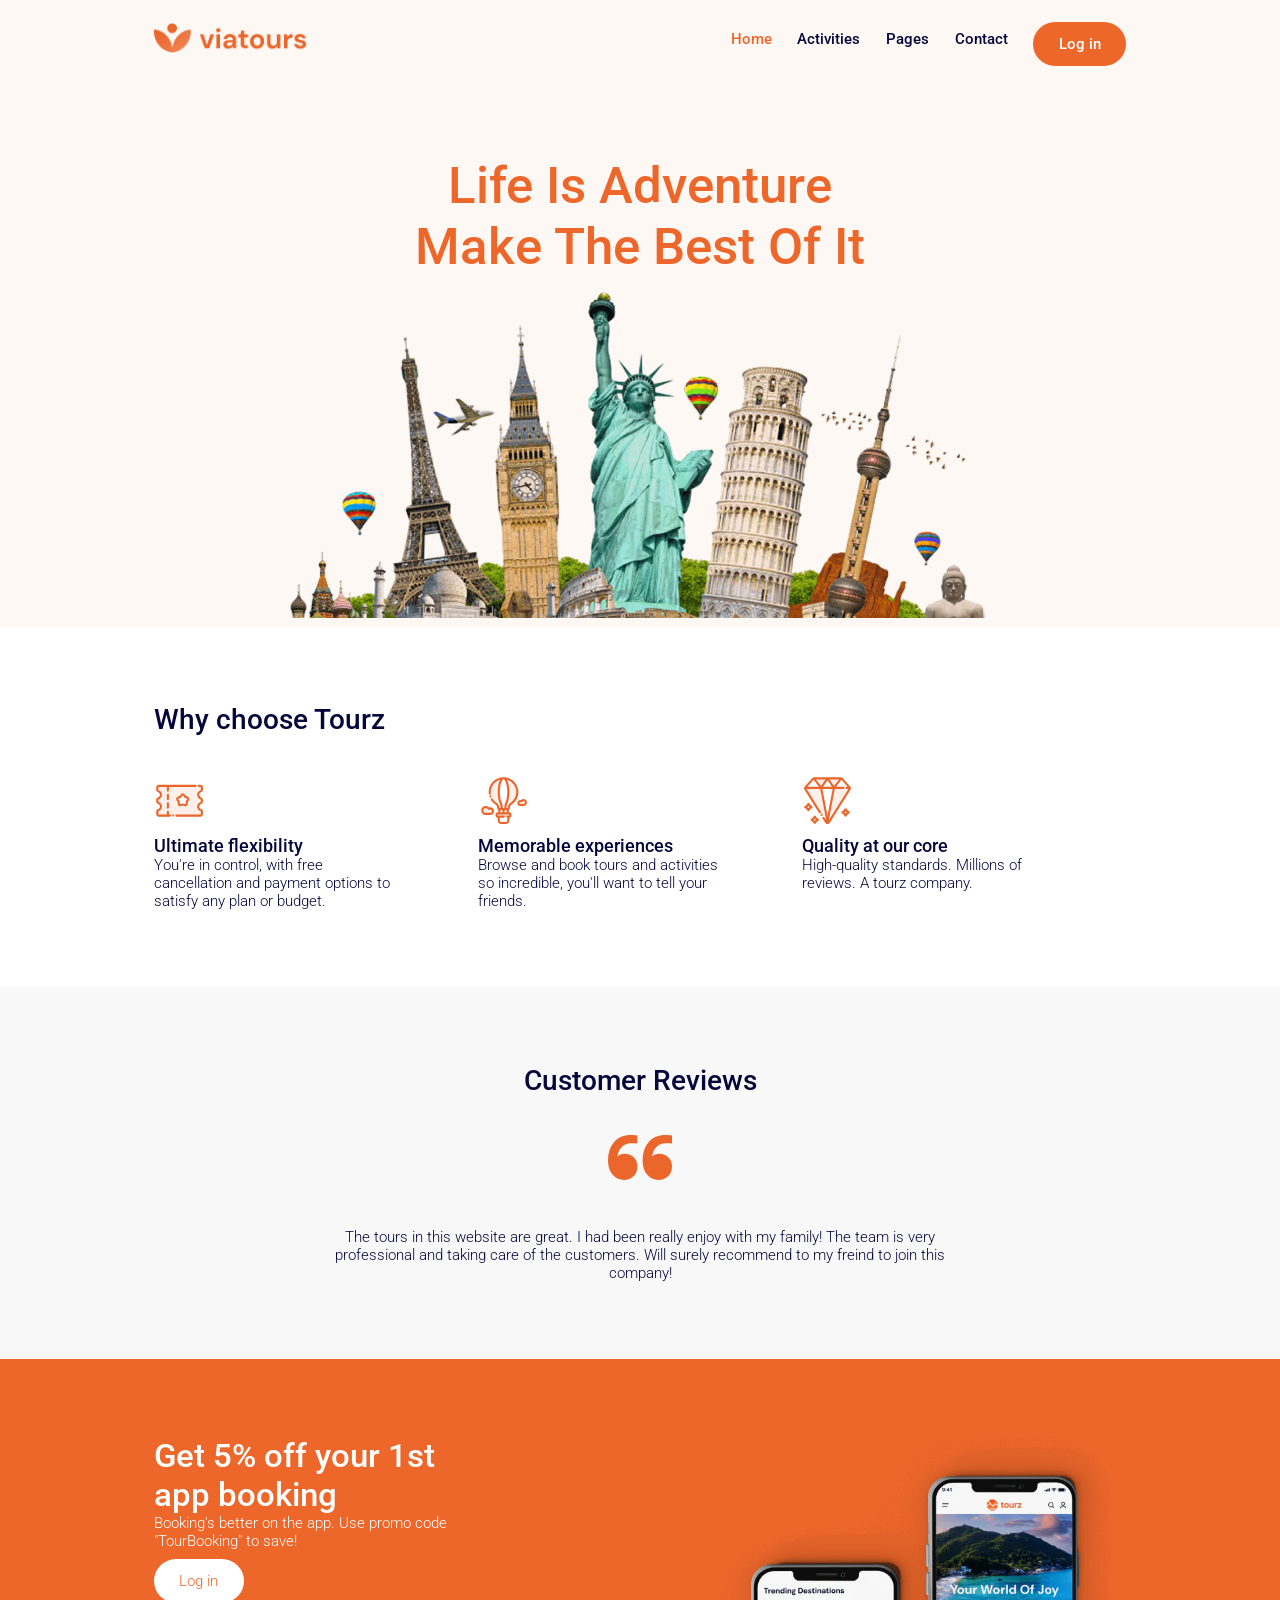
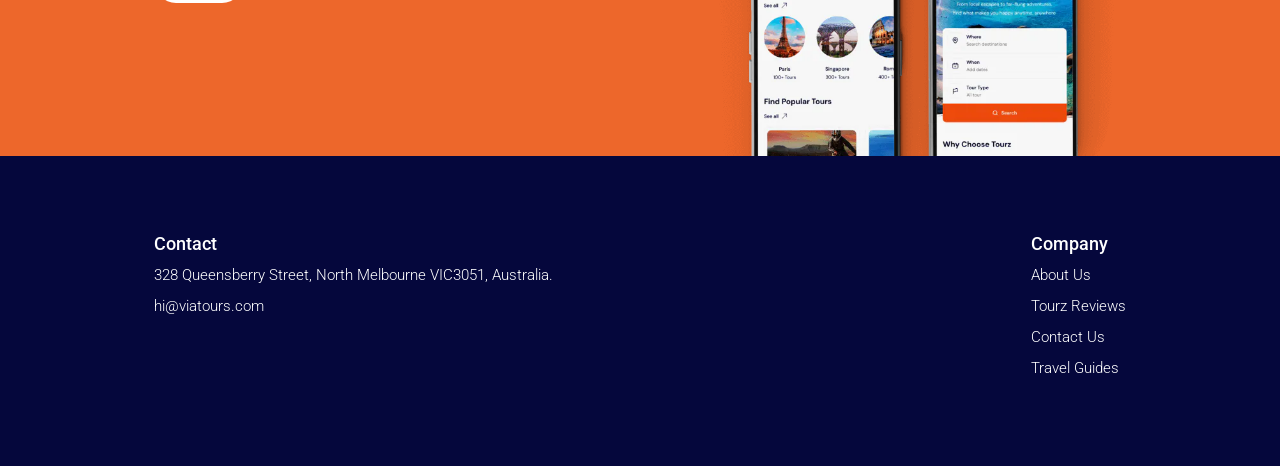
<file: index.html>
<!doctype html>
<html lang="en">
  <head>
    <meta charset="UTF-8" />
    <meta name="viewport" content="width=device-width, initial-scale=1.0" />
    <title>Document</title>
    <link rel="stylesheet" href="css/reset.css" />
    <link rel="stylesheet" href="css/style.css" />
    <link rel="preconnect" href="https://fonts.googleapis.com">
    <link rel="preconnect" href="https://fonts.gstatic.com" crossorigin>
    <link href="https://fonts.googleapis.com/css2?family=Roboto:ital,wght@0,100..900;1,100..900&display=swap" rel="stylesheet">
  </head>
  <body>
    <header>
        <a href="index.html">
          <img src="imagens/logo-viatours.png" alt="rodovia do minotauro" />
         </a>
      <nav>
        <ul>
          <li>
            <a href="index.html">
             <p class="home">Home</p>
            </a>
          </li>
          <li>
            <a href="#">
             <p>Activities</p>
            </a>
          </li>
          <li>
            <a href="#">
             <p>Pages</p>
            </a>
          </li>
          <li>
            <a href="#">
             <p>Contact</p>
            </a>
          </li>
          <li>
            <a href="#">
              <p class="login1">Log in</p>
             </a>
          </li>
        </ul>
      </nav>
    </header>
    <main>
      <section class="banner">
        <h1>Life Is Adventure Make The Best Of It</h1>
        <img
          src="imagens/imagem-banner.png"
          alt="o mundo todo MENOS O BRASIL NÉ"
        />
      </section>
      <section class="why-us">
        <h4>Why choose Tourz</h4>
        <ul>
          <li>
            <img src="imagens/icon-ticket.svg" alt="passe de batalha" />
            <h6>Ultimate flexibility</h6>
            <p>
              You're in control, with free cancellation and payment options to
              satisfy any plan or budget.
            </p>
          </li>
          <li>
            <img src="imagens/icon-balloon.svg.svg" alt="cai cai balão" />
            <h6>Memorable experiences</h6>
            <p>
              Browse and book tours and activities so incredible, you'll want to
              tell your friends.
            </p>
          </li>
          <li>
            <img
              src="imagens/icon-diamond.svg.svg"
              alt="henry stickmin stealing the diamond"
            />
            <h6>Quality at our core</h6>
            <p>High-quality standards. Millions of reviews. A tourz company.</p>
          </li>
        </ul>
      </section>
      <section class="reviews">
        <h4>Customer Reviews</h4>
        <img src="imagens/aspas.svg" alt="um passarinho me contou" />
        <p>
          The tours in this website are great. I had been really enjoy with my
          family! The team is very professional and taking care of the
          customers. Will surely recommend to my freind to join this company!
        </p>
      </section>
      <section class="discount">
        <div>
          <h3>Get 5% off your 1st app booking</h3>
          <p>
            Booking's better on the app. Use promo code "TourBooking" to save!
          </p>
          <a href="">
           <p class="login2">Log in</p>
          </a>
        </div>
        <img src="imagens/celular.png" alt="celularis" />
      </section>
    </main>
    <footer>
      <div class="contact">
        <h6>Contact</h6>
        <p>328 Queensberry Street, North Melbourne VIC3051, Australia.</p>
        <p>hi@viatours.com</p>
      </div>
      <div>
        <h6>Company</h6>
        <ul>
          <li>
            <a href="#">
             <p>About Us</p>
            </a>
          </li>
          <li>
            <a href="#">
             <p>Tourz Reviews</p>
            </a>
          </li>
          <li>
            <a href="#">
             <p>Contact Us</p>
            </a>
          </li>
          <li>
            <a href="#">
             <p>Travel Guides</p>
            </a>
          </li>
        </ul>
      </div>
    </footer>
  </body>
</html>
</file>
<file: css/style.css>
/* === IMPORTAÇÃO DE FONTES */

@import url("https://fonts.googleapis.com/css2?family=Epilogue:ital,wght@0,100..900;1,100..900&family=Fredoka:wght@300..700&family=Nunito:ital,wght@0,200..1000;1,200..1000&family=Oswald:wght@200..700&family=Urbanist:ital,wght@0,100..900;1,100..900&display=swap");
/*
Fontes Disponíveis:
// Sugiro usar esta 
font-family: "Urbanist", sans-serif; 
font-family: "Fredoka", sans-serif;
font-family: "Epilogue", sans-serif;
font-family: "Nunito", sans-serif;
font-family: "Oswald", sans-serif;
*/
/* ==========================*/

/* ==== FORMATAÇÃO GERAL === */
html {
  font-size: clamp(1rem, 2vw + 0.8rem, 3rem);
  font-family: "Roboto", sans-serif;
  color: #05073c;
}

h1,
h2,
h3,
h4,
h5,
h6 {
  font-weight: 500;
}

h1 {
  font-size: 4vw;
}

h2 {
  font-size: 3vw;
}

h3 {
  font-size: 2.6vw;
}

h4 {
  font-size: 2.2vw;
}

h5 {
  font-size: 1.8vw;
}

h6 {
  font-size: 1.4vw;
}

p {
  font-weight: 300;
  font-size: 1.2vw;
}

header {
  display: flex;
  justify-content: space-between;
  align-items: center;
  background-color: #fef8f5;
  padding: 1vw 12vw;
}

header a img {
  width: 12vw;
}

header nav ul {
  display: flex;
  align-items: center;
  gap: 2vw;
}

header p {
  font-weight: 500;
}

header nav ul li a p.home {
  color: #ed672b;
}

header nav ul li a p.login1 {
  color: #ffffff;
  padding: 1vw 2vw;
  border-radius: 2.5vw;
  background-color: #ed672b;
  display: inline-block;
}

main section.banner {
  background-color: #fef8f5;
  text-align: center;
  padding: 6vw 12vw 0 12vw;
}

main section.banner h1 {
  color: #ed672b;
  padding: 0 18vw;
}

main section.banner img {
  width: 75%;
}

main section.why-us {
  background-color: #ffffff;
  padding: 6vw 12vw;
}

main section.why-us h4 {
  padding-bottom: 3vw;
}

main section.why-us img {
  width: 4vw;
}

main section.why-us ul {
  display: grid;
  grid-template-columns: 1fr 1fr 1fr;
  text-align: center;
}

main section.why-us ul li {
  width: 75%;
  text-align: left;
}

main section.reviews {
  background-color: #f8f8f8;
  text-align: center;
  padding: 6vw 24vw;
}

main section.reviews img {
  width: 5vw;
  margin: 3vw;
}

main section.discount {
  background-color: #ed672b;
  color: #ffffff;
  display: flex;
  justify-content: space-between;
  padding: 6vw 12vw 0 12vw;
}

main section.discount img {
  height: 25vw;
}

main section.discount div {
  width: 35%;
}

main section.discount a p.login2 {
  color: #ed672b;
  padding: 1vw 2vw;
  border-radius: 2.5vw;
  background-color: #ffffff;
  display: inline-block;
}

footer {
  background-color: #05073c;
  color: #ffffff;
  display: flex;
  justify-content: space-between;
  padding: 6vw 12vw;
}

footer p {
  margin: 1vw 0;
}

/* MEDIA QUERY - SMARTPHONE */
@media screen and (max-width: 600px) {
  header {
    display: block;
    text-align: center;
  }

  header nav ul {
    display: block;
    text-align: center;
  }

  header nav ul li {
    padding: 1vw;
  }

  main section.why-us {
    text-align: center;
  }

  main section.why-us ul {
    grid-template-columns: 1fr;
  }

  main section.why-us ul li {
    width: 100%;
    text-align: center;
    padding: 1vw 0;
  }

  main section.discount {
    text-align: center;
    display: block;
  }
  main section.discount div {
    width: 100%;
  }

  footer{
    text-align: center;
    display: block;
  }
  footer div.contact{
    padding-bottom: 6vw;
  }
}
</file>
